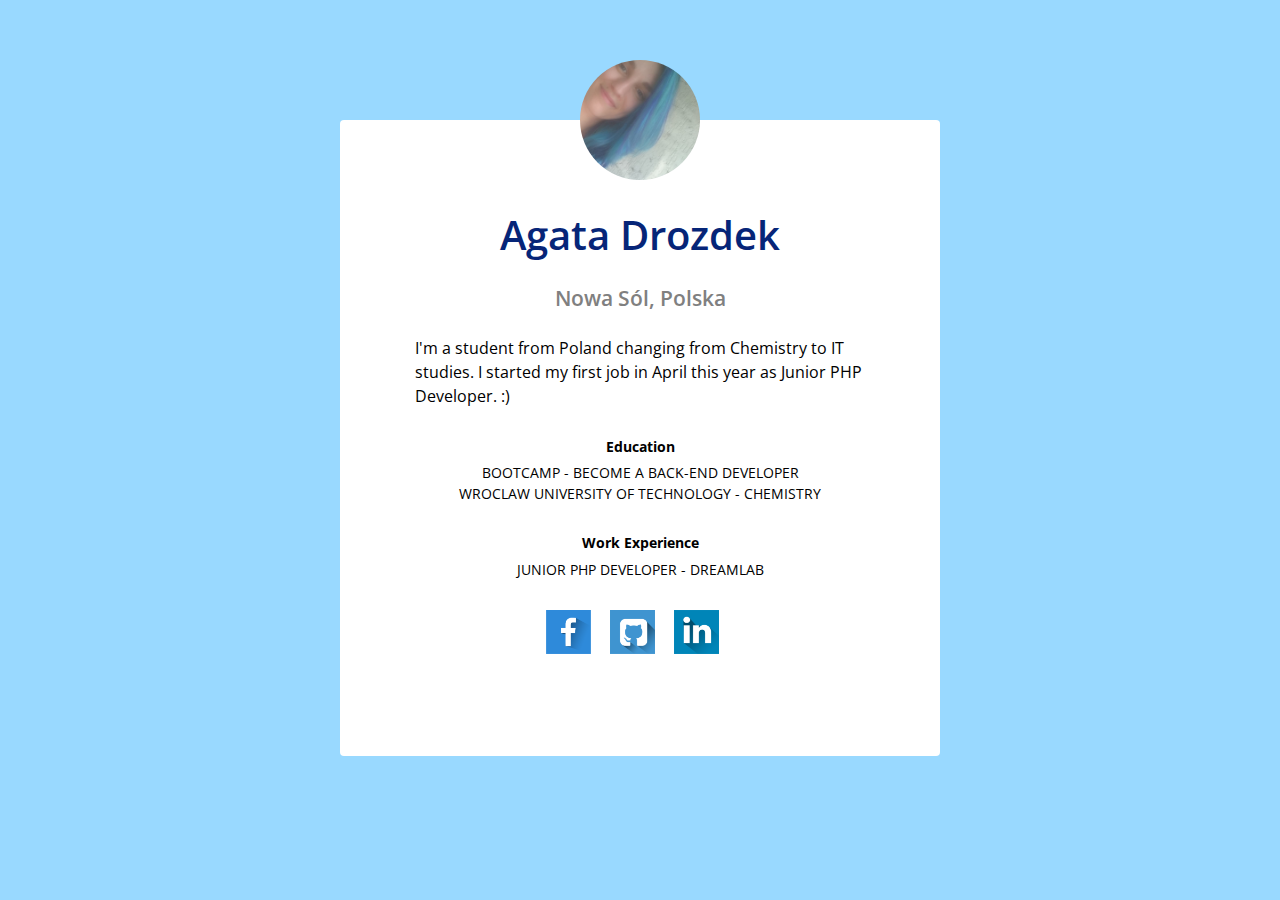
<file: block2/index.html>
<!DOCTYPE html>
<html lang="en">
<head>
    <meta charset="UTF-8">
    <title>AD</title>
    <link href='https://fonts.googleapis.com/css?family=Open+Sans' rel='stylesheet' type='text/css'>
    <link rel="stylesheet" href="./css/main.css">
</head>
<body>

<div class="main-block">
    <div class="avatar-image"></div>

    <h1 class="name-header">Agata Drozdek</h1>
    <h2 class="sub-header">Nowa Sól, Polska</h2>

    <p class="full-info">
        I'm a student from Poland changing from Chemistry to IT studies.
        I started my first job in April this year as Junior PHP Developer. :)
    </p>

    <h3 class="info-header">Education</h3>
    <ul class="list-info">
        <li>Bootcamp - Become a Back-End Developer</li>
        <li>Wroclaw University of Technology - Chemistry</li>
    </ul>

    <h3 class="info-header"> Work Experience</h3>
    <ul class="list-info">
        <li>Junior PHP Developer - DreamLab</li>
    </ul>


    <ul class="socials">
        <li><a class="social-image" href="https://facebook.com/agata.drozdek"><img src="images/face%20book.png"> </a></li>
        <li><a class="social-image" href="https://github.com/adrozdek"><img src="images/github%20.png"> </a></li>
        <li><a class="social-image" href="https://linkedin.com/in/adrozdek"><img src="images/linked%20in.png"> </a></li>
    </ul>
</div>

</body>
</html>
</file>
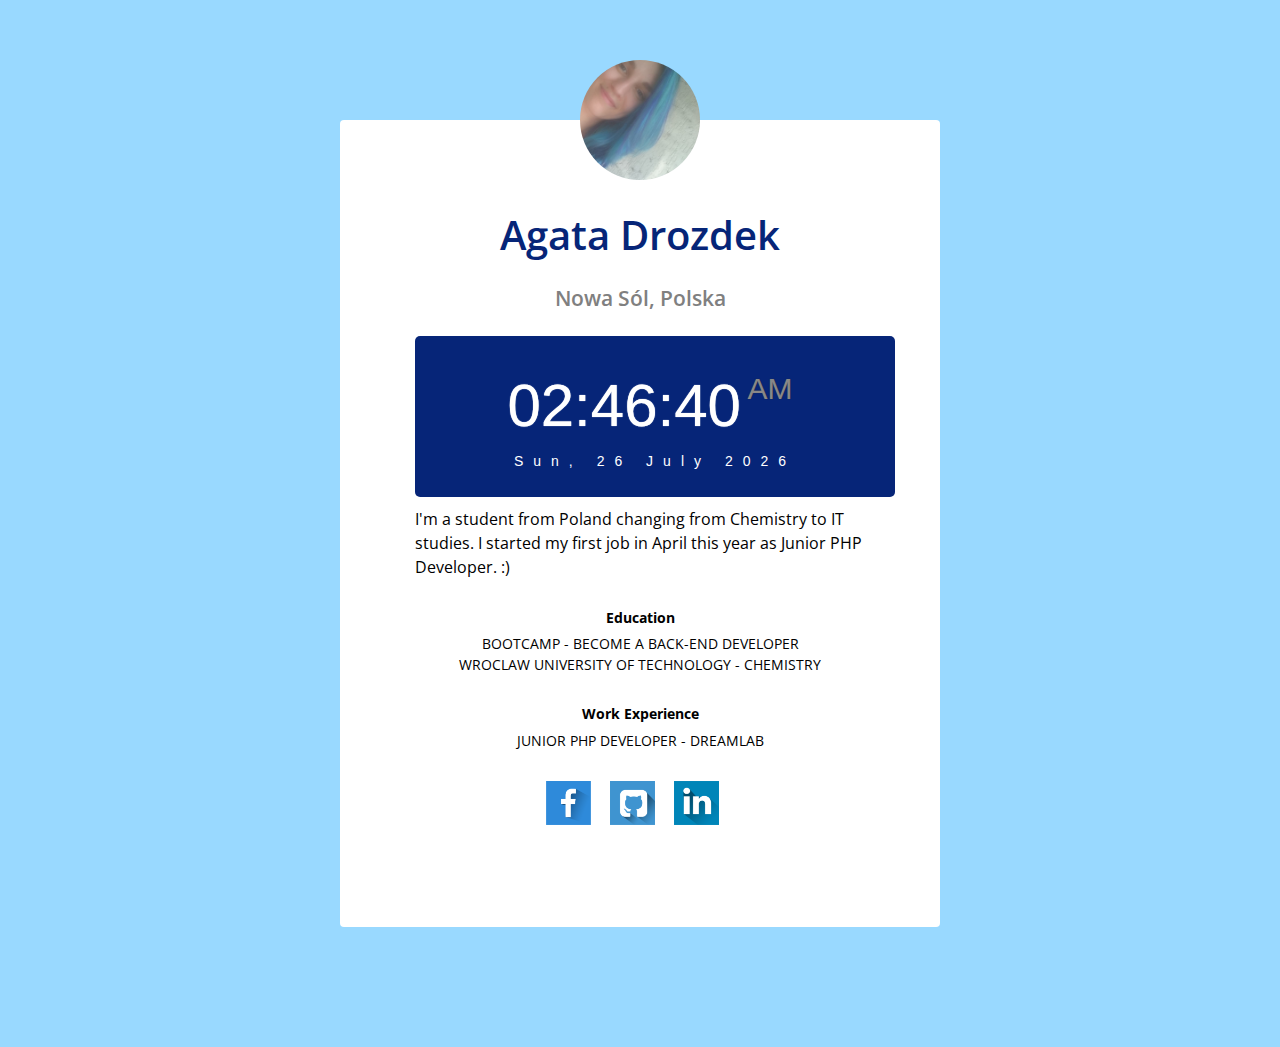
<file: block3/index.html>
<!DOCTYPE html>
<html lang="en">
<head>
    <meta charset="UTF-8">
    <title>AD</title>
    <link href='https://fonts.googleapis.com/css?family=Open+Sans' rel='stylesheet' type='text/css'>
    <link rel="stylesheet" href="./css/main.css">
</head>
<body onload="startTime()">

<div class="main-block">
    <div class="avatar-image"></div>

    <h1 class="name-header">Agata Drozdek</h1>
    <h2 class="sub-header">Nowa Sól, Polska</h2>

    <div id="clockdate">
        <div class="clockdate-wrapper">
            <div id="clock"></div>
            <div id="date"></div>
        </div>
    </div>

    <p class="full-info">
        I'm a student from Poland changing from Chemistry to IT studies.
        I started my first job in April this year as Junior PHP Developer. :)
    </p>

    <h3 class="info-header">Education</h3>
    <ul class="list-info">
        <li>Bootcamp - Become a Back-End Developer</li>
        <li>Wroclaw University of Technology - Chemistry</li>
    </ul>

    <h3 class="info-header"> Work Experience</h3>
    <ul class="list-info">
        <li>Junior PHP Developer - DreamLab</li>
    </ul>

    <ul class="socials">
        <li><a class="social-image" href="https://facebook.com/agata.drozdek"><img src="images/face%20book.png"> </a>
        </li>
        <li><a class="social-image" href="https://github.com/adrozdek"><img src="images/github%20.png"> </a></li>
        <li><a class="social-image" href="https://linkedin.com/in/adrozdek"><img src="images/linked%20in.png"> </a></li>
    </ul>
</div>

<script type="text/javascript" src="./js/scripts.js"></script>
</body>
</html>
</file>
<file: block2/css/main.css>
body {
    width: 600px;
    font-family: 'Open Sans', sans-serif;
    padding: 120px 0;
    color: #000000;
    background-color: #99D9FF;
    margin: 0 auto;
}

img {
    width: 150px;
    height: auto;
}

iframe {
    display: block;
    margin-bottom: 20px;
}

ul {
    padding: 0;
}

li {
    list-style: none;
}

a {
    text-decoration: none;
    color: darkblue;
}

.main-block {
    line-height: 1.5;
    position: relative;
    box-sizing: border-box;
    width: 100%;
    max-width: 630px;
    margin: 0 auto;
    padding: 80px 75px;
    text-align: center;
    border-radius: 4px;
    background-color: #FFFFFF;
}

.avatar-image {
    position: absolute;
    top: -60px;
    left: 40%;
    width: 120px;
    height: 120px;
    border-radius: 50%;
    background: url("../images/avatar.jpeg") no-repeat center right;
    background-size: cover;
}

.name-header {
    font-size: 40px;
    font-weight: 600;
    line-height: 1.3;
    margin: 9px 0 24px;
    color: #062578;
}

.sub-header {
    font-size: 21px;
    font-weight: 600;
    line-height: 1.3;
    margin: 9px 0 24px;
    color: #808080;
}

.full-info {
    font-size: 16px;
    margin: 0;
    text-align: left;
}

.list-info {
    font-size: 14px;
    margin: 0;
    text-transform: uppercase;
}

.info-header {
    font-size: 14px;
    font-weight: 700;
    line-height: 1.3;
    margin: 30px 0 6px;
}

.socials {
    margin-top: 30px;
}

.socials li {
    display: inline-block;
}

.social-image {
    display: block;
    width: 45px;
    margin-right: 15px;
    -webkit-transition: -webkit-transform .4s ease-in;
            transition: -webkit-transform .4s ease-in;
            transition: transform .4s ease-in;
}

.social-image:hover {
    -webkit-transform: scale(1.1);
            transform: scale(1.1);
}

.social-image img {
    width: 100%;
}
</file>
<file: block3/css/main.css>
body {
    width: 600px;
    font-family: 'Open Sans', sans-serif;
    padding: 120px 0;
    color: #000000;
    background-color: #99D9FF;
    margin: 0 auto;
}

img {
    width: 150px;
    height: auto;
}

iframe {
    display: block;
    margin-bottom: 20px;
}

ul {
    padding: 0;
}

li {
    list-style: none;
}

a {
    text-decoration: none;
    color: darkblue;
}

.main-block {
    line-height: 1.5;
    position: relative;
    box-sizing: border-box;
    width: 100%;
    max-width: 630px;
    margin: 0 auto;
    padding: 80px 75px;
    text-align: center;
    border-radius: 4px;
    background-color: #FFFFFF;
}

.avatar-image {
    position: absolute;
    top: -60px;
    left: 40%;
    width: 120px;
    height: 120px;
    border-radius: 50%;
    background: url("../images/avatar.jpeg") no-repeat center right;
    background-size: cover;
}

.name-header {
    font-size: 40px;
    font-weight: 600;
    line-height: 1.3;
    margin: 9px 0 24px;
    color: #062578;
}

.sub-header {
    font-size: 21px;
    font-weight: 600;
    line-height: 1.3;
    margin: 9px 0 24px;
    color: #808080;
}

.full-info {
    font-size: 16px;
    margin: 0;
    text-align: left;
}

.list-info {
    font-size: 14px;
    margin: 0;
    text-transform: uppercase;
}

.info-header {
    font-size: 14px;
    font-weight: 700;
    line-height: 1.3;
    margin: 30px 0 6px;
}

.socials {
    margin-top: 30px;
}

.socials li {
    display: inline-block;
}

.social-image {
    display: block;
    width: 45px;
    margin-right: 15px;
    -webkit-transition: -webkit-transform .4s ease-in;
    transition: -webkit-transform .4s ease-in;
    transition: transform .4s ease-in;
}

.social-image:hover {
    -webkit-transform: scale(1.1);
    transform: scale(1.1);
}

.social-image img {
    width: 100%;
}

.clockdate-wrapper {
    background-color: #062578;
    padding: 25px;
    max-width: 430px;
    width: 100%;
    text-align: center;
    border-radius: 5px;
    margin: 0 auto 10px;
}

#clock {
    background-color: #062578;
    font-family: sans-serif;
    font-size: 60px;
    text-shadow: 0 0 1px #fff;
    color: #fff;
}

#clock span {
    color: #888;
    text-shadow: 0 0 1px #333;
    font-size: 30px;
    position: relative;
    top: -27px;
    left: -10px;
}

#date {
    letter-spacing: 10px;
    font-size: 14px;
    font-family: Arial, sans-serif;
    color: #fff;
}
</file>
